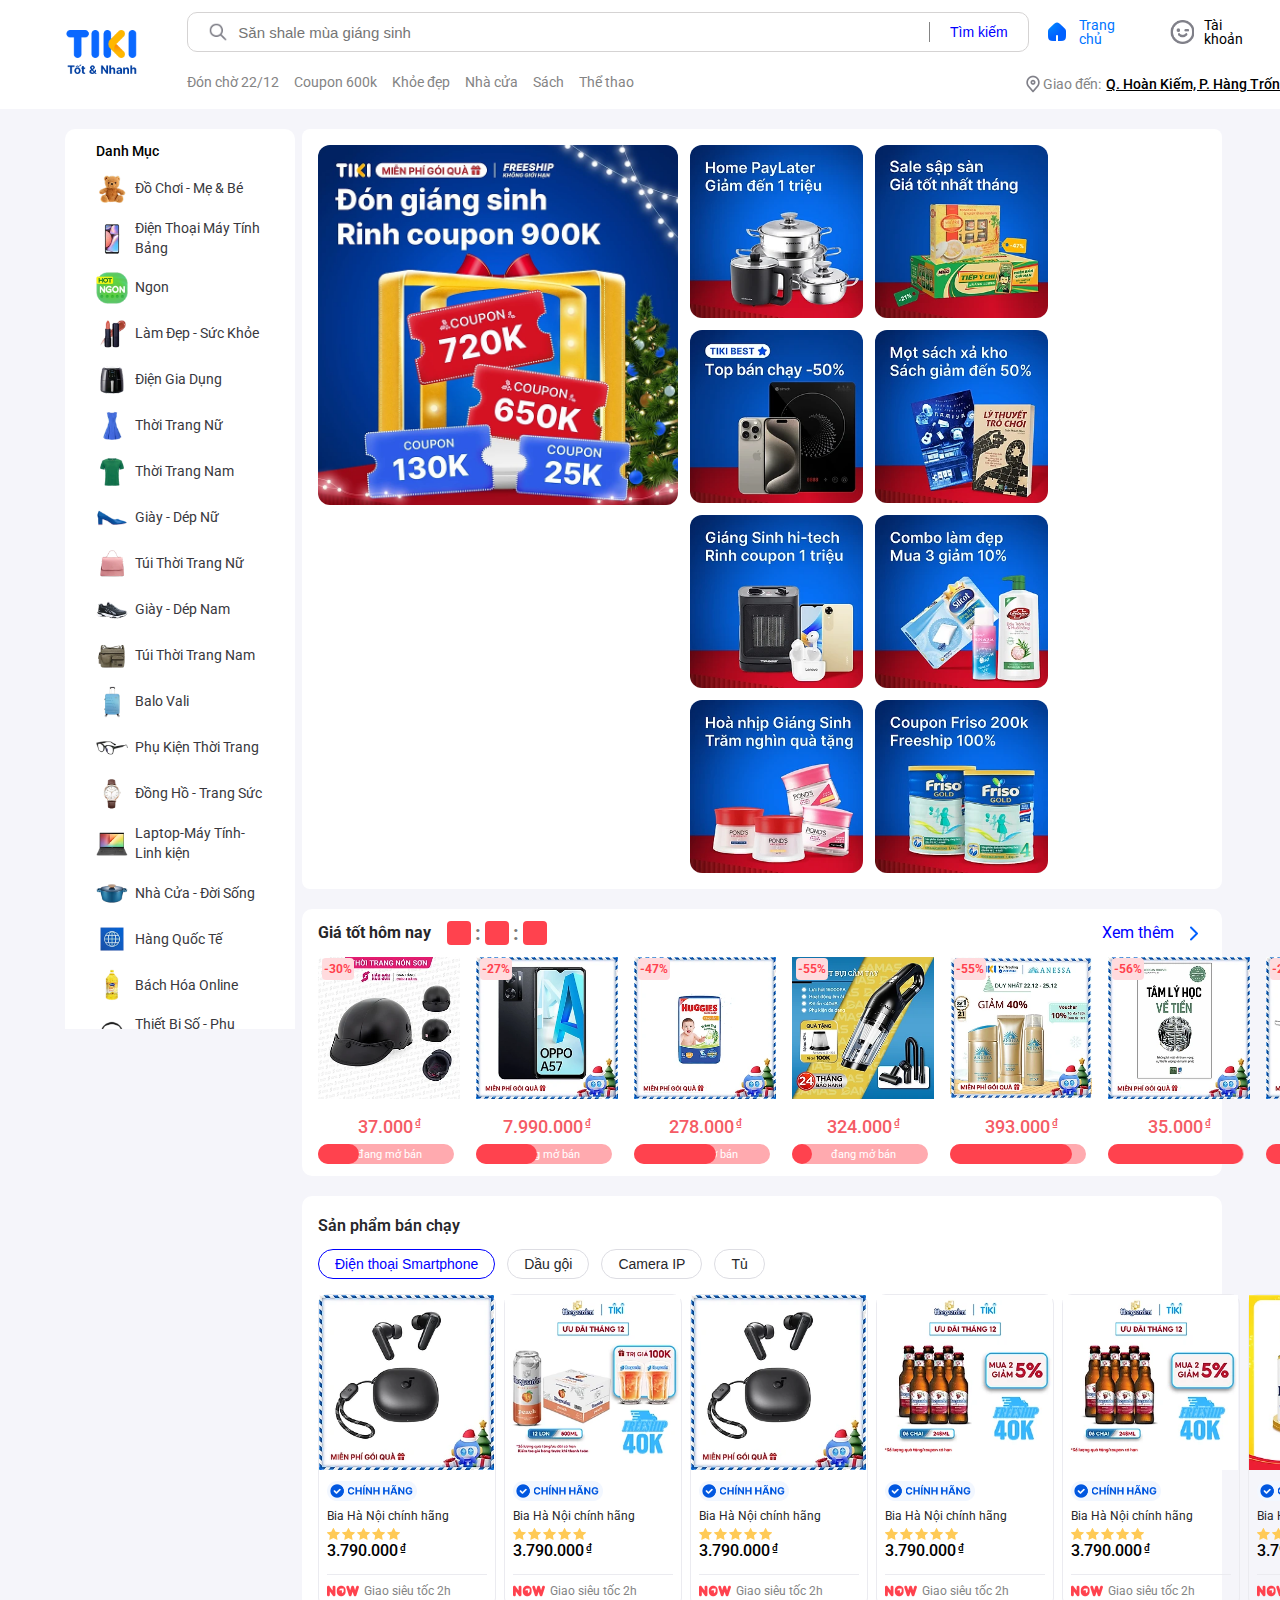
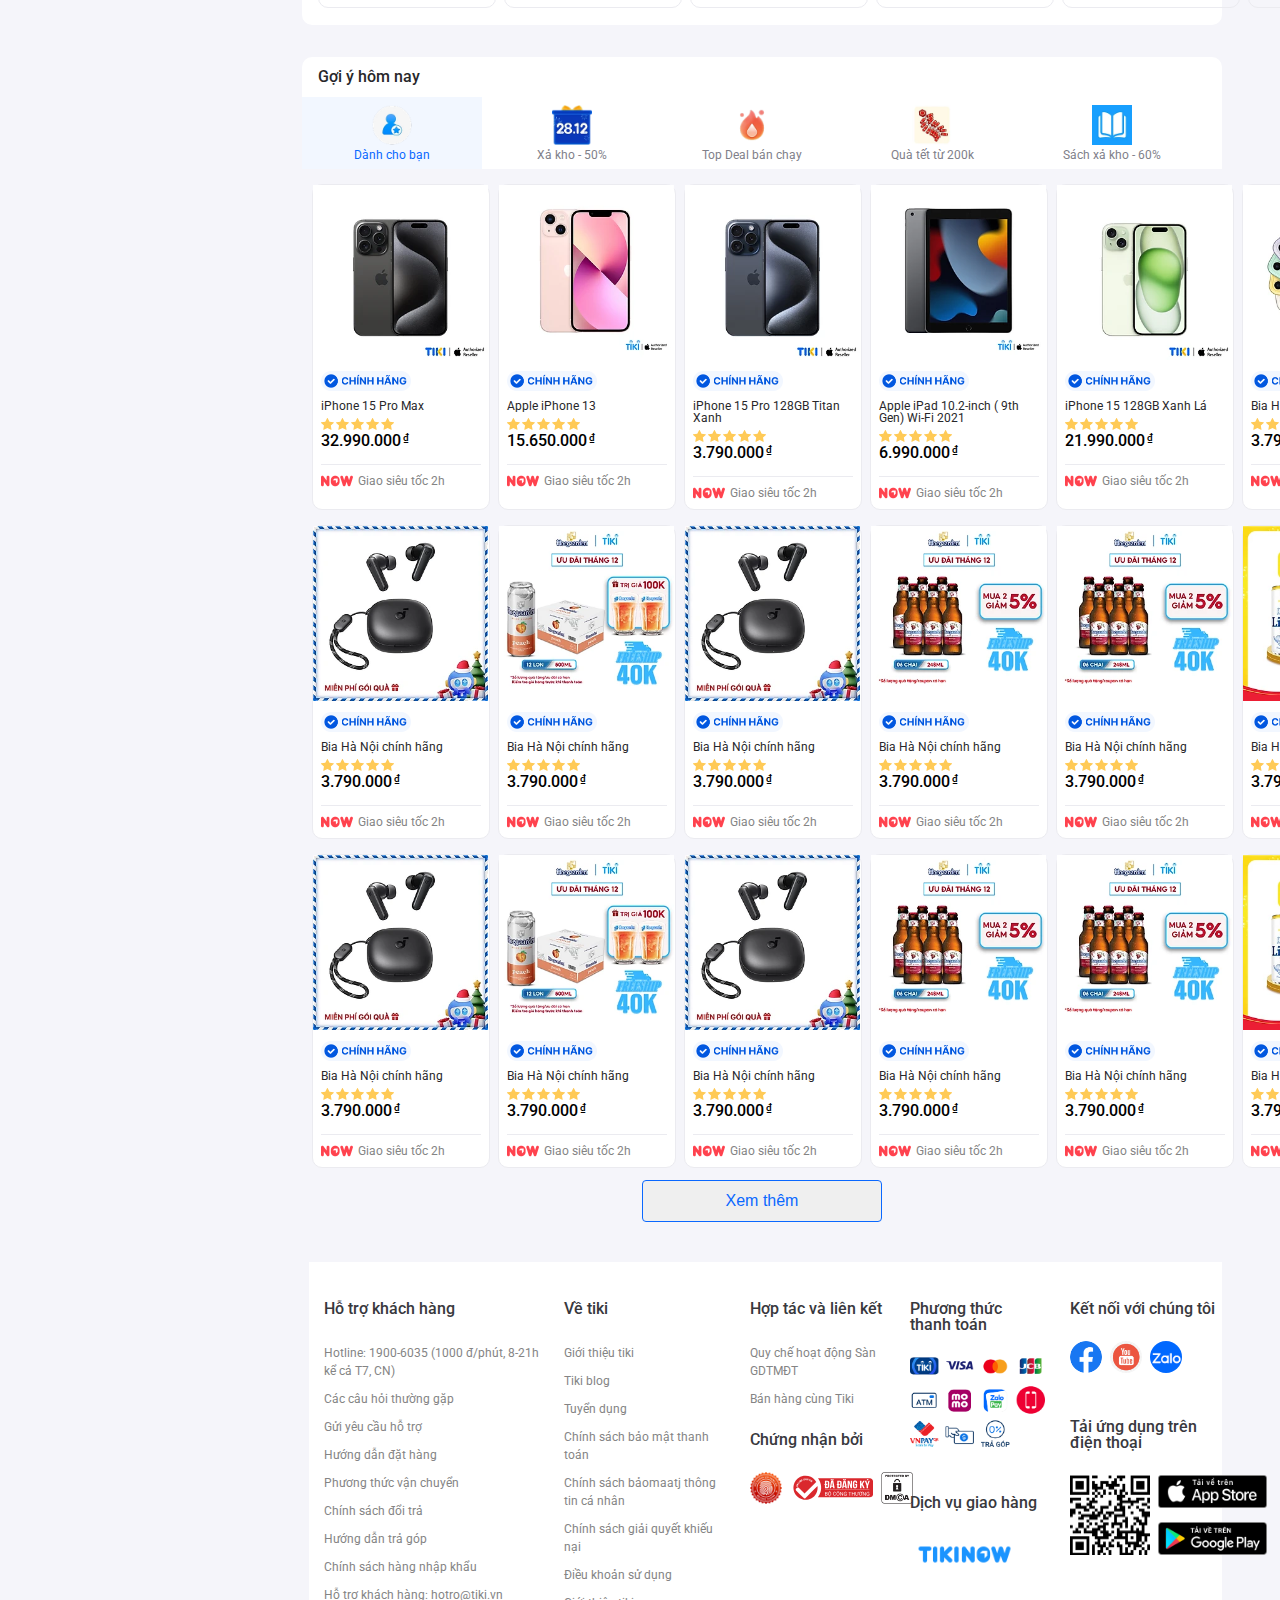
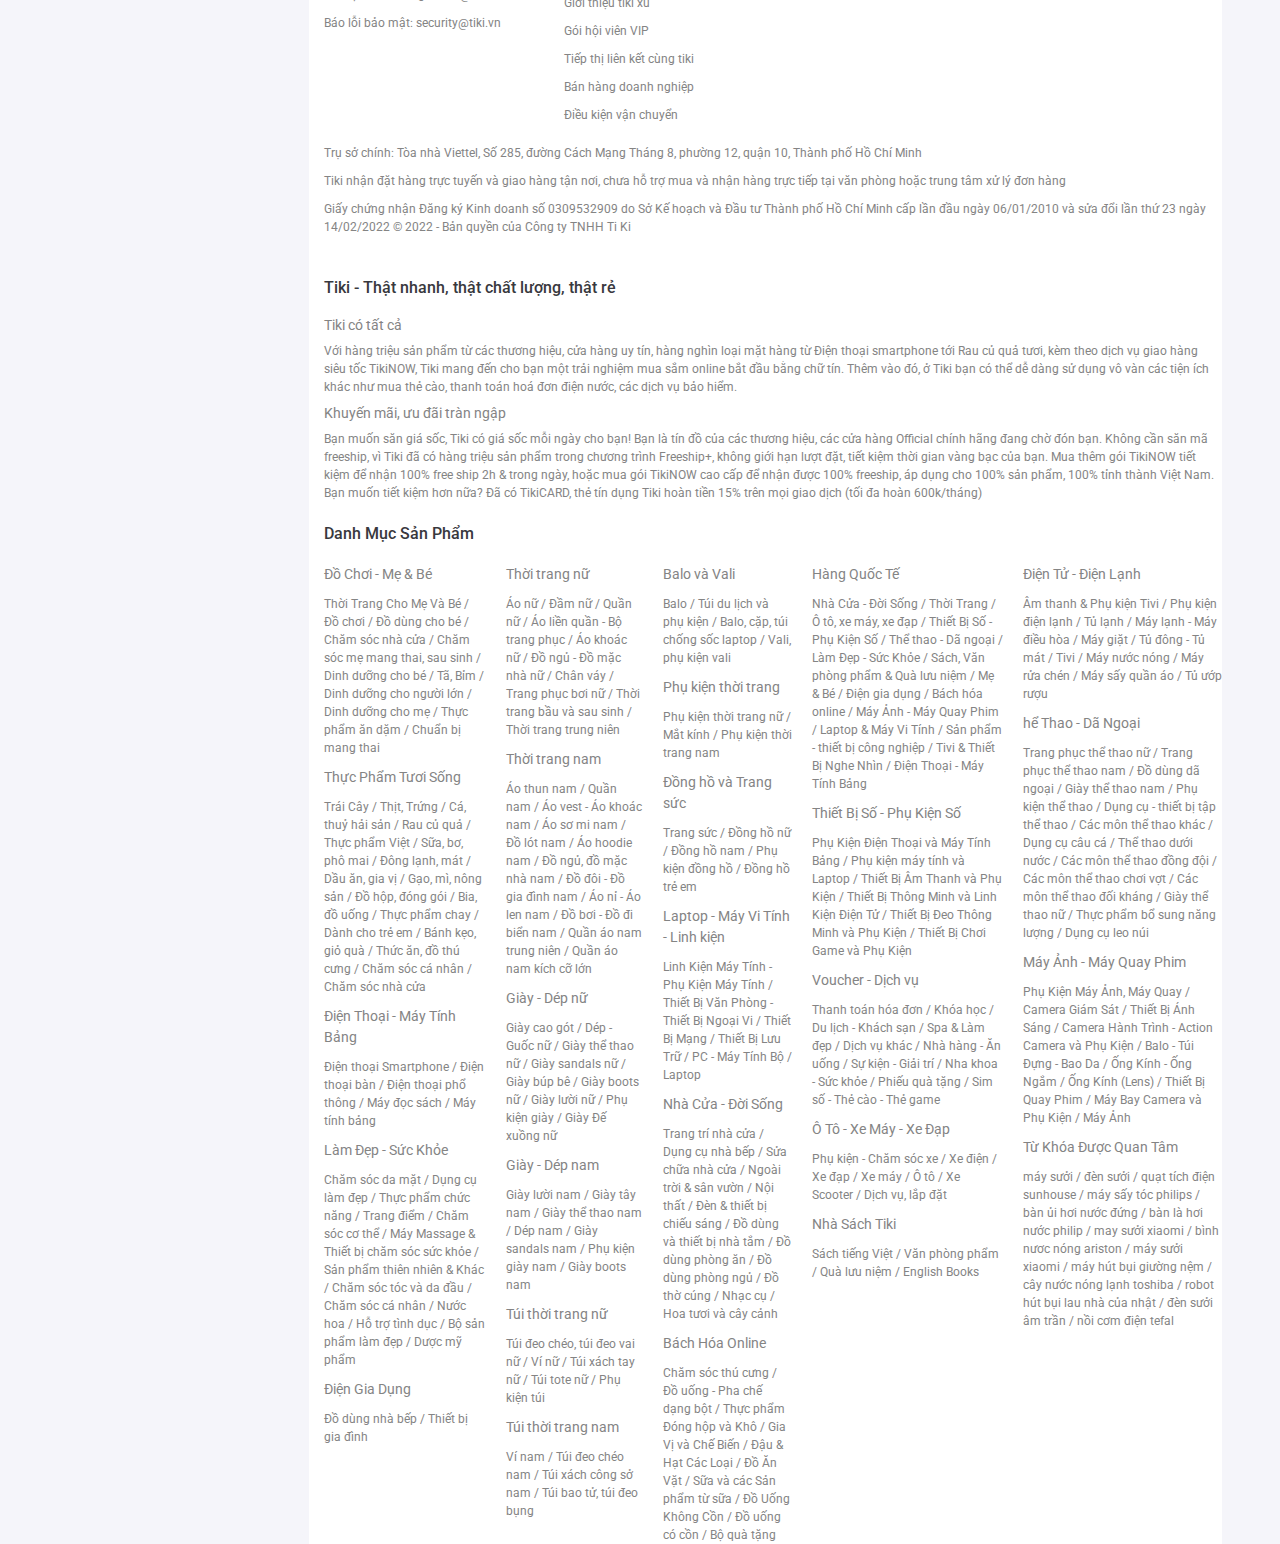
<file: index.html>
<!DOCTYPE html>
<html lang="en">

<head>
    <meta charset="UTF-8">
    <meta name="viewport" content="width=device-width, initial-scale=1.0">
    <title>Tiki - Mua hàng online giá tốt, hàng chuẩn, ship nhanh</title>

    <!-- reset css -->
    <link rel="stylesheet" href="./assets/css/reset.css">

    <!-- favicon -->
    <link rel="apple-touch-icon" sizes="57x57" href="./assets/favicon/apple-icon-57x57.png">
    <link rel="apple-touch-icon" sizes="60x60" href="./assets/favicon/apple-icon-60x60.png">
    <link rel="apple-touch-icon" sizes="72x72" href="./assets/favicon/apple-icon-72x72.png">
    <link rel="apple-touch-icon" sizes="76x76" href="./assets/favicon/apple-icon-76x76.png">
    <link rel="apple-touch-icon" sizes="114x114" href="./assets/favicon/apple-icon-114x114.png">
    <link rel="apple-touch-icon" sizes="120x120" href="./assets/favicon/apple-icon-120x120.png">
    <link rel="apple-touch-icon" sizes="144x144" href="./assets/favicon/apple-icon-144x144.png">
    <link rel="apple-touch-icon" sizes="152x152" href="./assets/favicon/apple-icon-152x152.png">
    <link rel="apple-touch-icon" sizes="180x180" href="./assets/favicon/apple-icon-180x180.png">
    <link rel="icon" type="image/png" sizes="192x192"  href="./assets/favicon/android-icon-192x192.png">
    <link rel="icon" type="image/png" sizes="32x32" href="./assets/favicon/favicon-32x32.png">
    <link rel="icon" type="image/png" sizes="96x96" href="./assets/favicon/favicon-96x96.png">
    <link rel="icon" type="image/png" sizes="16x16" href="./assets/favicon/favicon-16x16.png">
    <link rel="manifest" href="./assets/favicon/manifest.json">
    <meta name="msapplication-TileColor" content="#ffffff">
    <meta name="msapplication-TileImage" content="./assets/favicon/ms-icon-144x144.png">
    <meta name="theme-color" content="#ffffff">

    <!-- font -->
    <link rel="preconnect" href="https://fonts.googleapis.com">
    <link rel="preconnect" href="https://fonts.gstatic.com" crossorigin>
    <link href="https://fonts.googleapis.com/css2?family=Roboto:wght@400;500;700&display=swap" rel="stylesheet">
    <link rel="stylesheet" href="https://cdnjs.cloudflare.com/ajax/libs/font-awesome/6.0.0/css/all.min.css">


    <!-- style.css -->
    <link rel="stylesheet" href="./assets/css/style.css">

</head>

<body>
    <!-- header -->
    <header class="header">
        <div class="content header-content">
            <img src="./img/main-logo.png" alt="" class="main-logo">
            <nav class="navbar">
                <div class="header-hang1">
                    <div class="seach">
                        <img src="./img/header-seach.png" alt="" class="header-seach">
                        <input type="text" placeholder="Săn shale mùa giáng sinh" class="header-text">
                        <button class="header-button">Tìm kiếm </button>
                    </div>
                    <div class="header-right">
                        <div class="home">
                            <img src="./img/header-home.png" alt="" class="header-home">
                            <span>Trang chủ</span>
                        </div>
                        <div class="face">
                            <img src="./img/header-face.png" alt="" class="header-face">
                            <span>Tài khoản</span>
                        </div>
                        <a href="https://tiki.vn" target="_blank" class="cart">
                            <img src="./img/header-shopping.png" alt="" class="shopping">
                            <span class="shopping__span">0</span>
                        </a>
                    </div>

                </div>
                <div class="header__hang2">
                    <ul class="header__hang2--left">
                        <li><a href="https://tiki.vn/khuyen-mai/2812-xa-kho-cuoi-nam?from=header_keyword" target="_blank" class="header__hang2--a">Đón chờ 22/12</a></li>
                        <li><a href="https://tiki.vn/khuyen-mai/2812-xa-kho-cuoi-nam?waypoint_id=coupon&from=header_keyword" target="_blank" class="header__hang2--a">Coupon 600k</a></li>
                        <li><a href="https://tiki.vn/lam-dep-suc-khoe/c1520?from=header_keyword" target="_blank" class="header__hang2--a">Khỏe đẹp</a></li>
                        <li><a href="https://tiki.vn/nha-cua-doi-song/c1883?from=header_keyword" target="_blank" class="header__hang2--a">Nhà cửa</a></li>
                        <li><a href="https://tiki.vn/nha-sach-tiki/c8322?from=header_keyword" target="_blank" class="header__hang2--a">Sách</a></li>
                        <li><a href="https://tiki.vn/the-thao-da-ngoai/c1975?from=header_keyword" target="_blank" class="header__hang2--a">Thể thao</a></li>
                    </ul>
                    
                    <div class="header__hang2--right">
                        <img src="./img/header-dot.png" alt="" class="header__dot">
                        <a href="https://tiki.vn" target="_blank" class="header__desc">Giao đến: <a href="https://tiki.vn" target="_blank" class="header__desc-2">Q. Hoàn Kiếm, P. Hàng Trống, Hà Nội</a></a>
                    </div>
                </div>
            </nav>
        </div>
    </header>

    <!-- body -->
    <main class="body">
        <div class="content content__body">

            <!-- side-bar(phần thanh danh mục) -->
            <aside class="side-bar">
                <div class="side-bar-danhmuc">
                        <p class="danhmuc-noibat-banhang">Danh Mục</p>
                        <ul>
                                <li class="side-bar-list"><img src="./img/side-bargau.png" alt=""
                                                class="side-bar-img"><a href="#!"
                                                class="side-bar-font">Đồ Chơi - Mẹ & Bé</a></li>
                                <li class="side-bar-list"><img src="./img/side-bardienthoai.png" alt=""
                                                class="side-bar-img"><a href="#!"
                                                class="side-bar-font">Điện Thoại Máy Tính Bảng</a></li>
                                <li class="side-bar-list"><img src="./img/side-barngon.png" alt=""
                                                class="side-bar-img"><a href="#!"
                                                class="side-bar-font">Ngon</a></li>
                                <li class="side-bar-list"><img src="./img/side-barson.png" alt=""
                                                class="side-bar-img"><a href="#!"
                                                class="side-bar-font">Làm Đẹp - Sức Khỏe</a></li>
                                <li class="side-bar-list"><img src="./img/side-pngdien.png" alt=""
                                                class="side-bar-img"><a href="#!"
                                                class="side-bar-font">Điện Gia Dụng</a></li>
                                <li class="side-bar-list"><img src="./img/side-barvaynu.png" alt=""
                                                class="side-bar-img"><a href="#!"
                                                class="side-bar-font">Thời Trang Nữ</a></li>
                                <li class="side-bar-list"><img src="./img/side-baraonam.png" alt=""
                                                class="side-bar-img"><a href="#!"
                                                class="side-bar-font">Thời Trang Nam</a></li>
                                <li class="side-bar-list"><img src="./img/side-barguocnu.png" alt=""
                                                class="side-bar-img"><a href="#!"
                                                class="side-bar-font">Giày - Dép Nữ</a></li>
                                <li class="side-bar-list"><img src="./img/side-bartuinu.png" alt=""
                                                class="side-bar-img"><a href="#!"
                                                class="side-bar-font">Túi Thời Trang Nữ</a></li>
                                <li class="side-bar-list"><img src="./img/side-bargiaynam.png" alt=""
                                                class="side-bar-img"><a href="#!"
                                                class="side-bar-font">Giày - Dép Nam</a></li>
                                <li class="side-bar-list"><img src="./img/side-bar-tuinam.png" alt=""
                                                class="side-bar-img"><a href="#!"
                                                class="side-bar-font">Túi Thời Trang Nam</a></li>
                                <li class="side-bar-list"><img src="./img/side-bar-vali.png" alt=""
                                                class="side-bar-img"><a href="#!"
                                                class="side-bar-font">Balo Vali</a></li>
                                <li class="side-bar-list"><img src="./img/side-bar-kinh.png" alt=""
                                                class="side-bar-img"><a href="#!"
                                                class="side-bar-font">Phụ Kiện Thời Trang</a></li>
                                <li class="side-bar-list"><img src="./img/side-bar-dongho.png" alt=""
                                                class="side-bar-img"><a href="#!"
                                                class="side-bar-font">Đồng Hồ - Trang Sức</a></li>
                                <li class="side-bar-list"><img src="./img/side-bar-laptop.png" alt=""
                                                class="side-bar-img"><a href="#!"
                                                class="side-bar-font">Laptop-Máy Tính-Linh kiện</a></li>
                                <li class="side-bar-list"><img src="./img/side-bar-noi.png" alt=""
                                                class="side-bar-img"><a href="#!"
                                                class="side-bar-font">Nhà Cửa - Đời Sống</a></li>
                                <li class="side-bar-list"><img src="./img/side-bar-hangqt.png" alt=""
                                                class="side-bar-img"><a href="#!"
                                                class="side-bar-font">Hàng Quốc Tế</a></li>
                                <li class="side-bar-list"><img src="./img/side-bar-dauan.png" alt=""
                                                class="side-bar-img"><a href="#!"
                                                class="side-bar-font">Bách Hóa Online</a></li>
                                <li class="side-bar-list"><img src="./img/side-bar-tainghe.png" alt=""
                                                class="side-bar-img"><a href="#!"
                                                class="side-bar-font">Thiết Bị Số - Phụ Kiện Số </a>
                                </li>
                                <li class="side-bar-list"><img src="./img/side-bar-voucher.png" alt=""
                                                class="side-bar-img"><a href="#!"
                                                class="side-bar-font">Voucher-Dịch Vụ</a></li>
                                <li class="side-bar-list"><img src="./img/side-bar-xemay.png" alt=""
                                                class="side-bar-img"><a href="#!"
                                                class="side-bar-font">Ô tô - Xe Máy - Xe Đạp</a></li>
                                <li class="side-bar-list"><img src="./img/side-bar-sach.png" alt=""
                                                class="side-bar-img"><a href="#!"
                                                class="side-bar-font">Nhà Sách Tiki</a></li>
                                <li class="side-bar-list"><img src="./img/side-bar-maygiat.png" alt=""
                                                class="side-bar-img"><a href="#!"
                                                class="side-bar-font">Điện Tử - Điện Lạnh</a></li>
                                <li class="side-bar-list"><img src="./img/side-bar-bong.png" alt=""
                                                class="side-bar-img"><a href="#!"
                                                class="side-bar-font">Thể Thao - Dã Ngoại</a></li>
                                <li class="side-bar-list"><img src="./img/side-bar-mayquayphim.png"
                                                alt="" class="side-bar-img"><a href="#!"
                                                class="side-bar-font">Máy Ảnh - Máy Quay Phim</a></li>
                                <li class="side-bar-list"><img src="./img/side-bar-tiki.png" alt=""
                                                class="side-bar-img"><a href="#!"
                                                class="side-bar-font">Sản Phẩm Tài Chính - Bảo Hiểm</a>
                                </li>
                        </ul>
                </div>
                <div class="side-bar-noibat">
                        <p class="danhmuc-noibat-banhang">Nổi Bật</p>
                        <ul>
                                <li class="side-bar-list"><img src="./img/side-bar-ba.ing.webp" alt=""
                                                class="side-bar-img"><a href="#!"
                                                class="side-bar-font">Tiki Exchange</a></li>
                                <li class="side-bar-list"><img src="./img/side-bar-now.webp" alt=""
                                                class="side-bar-img"><a href="#!"
                                                class="side-bar-font">Tốt & Nhanh</a></li>
                                <li class="side-bar-list"><img src="./img/side-bar-re.webp" alt=""
                                                class="side-bar-img"><a href="#!"
                                                class="side-bar-font">Giá Rẻ Mỗi Ngày</a></li>
                                <li class="side-bar-list"><img src="./img/side-bar-tien.webp" alt=""
                                                class="side-bar-img"><a href="#!"
                                                class="side-bar-font">Xả Kho</a></li>
                                <li class="side-bar-list"><img src="./img/side-bar-giare.webp" alt=""
                                                class="side-bar-img"><a href="#!"
                                                class="side-bar-font">Mã Giảm Giá</a></li>
                                <li class="side-bar-list"><img src="./img/side-bar-123.webp" alt=""
                                                class="side-bar-img"><a href="#!"
                                                class="side-bar-font">Ưu Đãi Thẻ - Ví</a></li>
                                <li class="side-bar-list"><img src="./img/side-bar-dongtien.webp" alt=""
                                                class="side-bar-img"><a href="#!"
                                                class="side-bar-font">Đóng Tiền - Nạp Thẻ</a></li>
                                <li class="side-bar-list"><img src="./img/side-bar-pay.webp" alt=""
                                                class="side-bar-img"><a href="#!"
                                                class="side-bar-font">Mua Trước Trả Sau</a></li>
                                <li class="side-bar-list"><img src="./img/side-bar-360.webp" alt=""
                                                class="side-bar-img"><a href="#!"
                                                class="side-bar-font">Bảo Hiểm Tiki360</a></li>
                        </ul>
                </div>
                <div class="side-bar-banhang">
                        <img src="./img/side-barbanhangcungtiki.png" alt="" class="side-bar-img">
                        <a class="danhmuc-noibat-banhang1">Bán Hàng Cùng Tiki</a>
                </div>
        </aside>

            <!-- main-body(phần nội dung trung tâm trang) -->
            <div class="container">
                <!-- product -->
                <div class="product">
                    <!-- phần ảnh giới thiệu sản phẩm -->
                    <div class="main__intro">
                        <img src="./img/main__intro--img-1.webp" alt="" class="main__intro--img-1">
                        <div class="main__intro--list">
                            <img src="./img/main__intro--img-9.webp" alt="" class="main__into--img">
                            <img src="./img/main__intro--img-2.webp" alt="" class="main__into--img">
                            <img src="./img/main__intro--img-3.webp" alt="" class="main__into--img">
                            <img src="./img/main__intro--img-4.webp" alt="" class="main__into--img">
                            <img src="./img/main__intro--img-5.webp" alt="" class="main__into--img">
                            <img src="./img/main__intro--img-6.webp" alt="" class="main__into--img">
                            <img src="./img/main__intro--img-7.webp" alt="" class="main__into--img">
                            <img src="./img/main__intro--img-8.webp" alt="" class="main__into--img">
                        </div>
                    </div>

                    <!-- phần giá tốt hôm nay -->
                    <section class="giatothomnay">
                        <div class="giatothomnay__row-1">
                            <h2 class="giatothomnay__row-1--title">Giá tốt hôm nay</h2>
                            <div class="time">
                                <div id="wrapper">
                                    <div class="block" id="hours"></div>
                                    <div style="font-size: 2rem; font-weight: 700; color: #787878;">:</div>
                                    <div class="block" id="minutes"></div>
                                    <div style="font-size: 2rem; font-weight: 700; color: #787878;">:</div>
                                    <div class="block" id="seconds"></div>
                                  </div>
                                  
                                  <script>
                                    let endDate = new Date('23:59:59').getTime();/*khai báo biến, tạo time first*/
                                    const countdownInterval = setInterval(updateCountdown, 1000);/*đặt hamf ghi đè*/
                                  
                                    function updateCountdown() {
                                      const now = new Date().getTime();/*tính lại thời điểm hiện tại*/
                                      const distance = endDate - now;/*khoảng cách*/
                                  
                                      if (distance > 0) {
                                        const hours = Math.floor((distance % (1000 * 60 * 60 * 24)) / (1000 * 60 * 60));/* đặt giờ phút giây*/
                                        const minutes = Math.floor((distance % (1000 * 60 * 60)) / (1000 * 60));
                                        const seconds = Math.floor((distance % (1000 * 60)) / 1000);
                                  
                                        document.getElementById('hours').innerHTML = padZero(hours);/* gọi phần tử cập nhật*/
                                        document.getElementById('minutes').innerHTML = padZero(minutes);
                                        document.getElementById('seconds').innerHTML = padZero(seconds);
                                      } else {
                                        //reset
                                        endDate = new Date(now + 24 * 60 * 60 * 1000).getTime();
                                      }
                                    }
                                  
                                    function padZero(number) {
                                      return (number < 10 ? '0' : '') + number;
                                    }
                                  </script>
                                  
                            </div>
                            <div class="xemthem">
                                <a href="https://tiki.vn/deal-hot?tab=now" class="xemthem--desc">Xem thêm</a>
                                <img src="./img/xemthem--icon.png" alt="" class="xemthem--icon">
                            </div>
                        </div>

                        <div class="giatothomnay__row-2">
                            <ul class="giatothomnay__list">
                                <!-- 1 -->
                                <a href="https://tiki.vn/deal-hot?tab=now&from_item=273309460"><li class="giatothomnay__item">
                                    <img src="./img/main__giatothomnay-1.webp" alt="" class="giatothomnay__image">
                                    <span class="giatothomnay__sale">-30%</span>
                                    <div class="giatothomnay__monney">
                                        <p class="giatothomnay__desc">37.000</p>
                                        <sup>₫</sup>
                                    </div>
                                    <div class="crossbar">
                                        <div class="crossbar__percenter" style="width: 30%;"></div>
                                        <span class="crossbar__desc">đang mở bán</span>
                                    </div>
                                </li>
                                </a>
                                <!-- 2 -->
                                <a href="https://tiki.vn/deal-hot?tab=now&from_item=273309460"><li class="giatothomnay__item">
                                    <img src="./img/main__giatothomnay-2.webp" alt="" class="giatothomnay__image">
                                    <span class="giatothomnay__sale">-27%</span>
                                    <div class="giatothomnay__monney">
                                        <p class="giatothomnay__desc">7.990.000</p>
                                        <sup>₫</sup>
                                    </div>
                                    <div class="crossbar">
                                        <div class="crossbar__percenter" style="width: 45%;"></div>
                                        <span class="crossbar__desc">đang mở bán</span>
                                    </div>
                                </li>
                                </a>
                                <!-- 3 -->
                                <a href="https://tiki.vn/deal-hot?tab=now&from_item=273309460"><li class="giatothomnay__item">
                                    <img src="./img/main__giatothomnay-3.webp" alt="" class="giatothomnay__image">
                                    <span class="giatothomnay__sale">-47%</span>
                                    <div class="giatothomnay__monney">
                                        <p class="giatothomnay__desc">278.000</p>
                                        <sup>₫</sup>
                                    </div>
                                    <div class="crossbar">
                                        <div class="crossbar__percenter" style="width: 60%;"></div>
                                        <span class="crossbar__desc">đang mở bán</span>
                                    </div>
                                </li>
                                </a>
                                <!-- 4 -->
                                <a href="https://tiki.vn/deal-hot?tab=now&from_item=273309460"><li class="giatothomnay__item">
                                    <img src="./img/main__giatothomnay-4.webp" alt="" class="giatothomnay__image">
                                    <span class="giatothomnay__sale">-55%</span>
                                    <div class="giatothomnay__monney">
                                        <p class="giatothomnay__desc">324.000</p>
                                        <sup>₫</sup>
                                    </div>
                                    <div class="crossbar">
                                        <div class="crossbar__percenter" style="width: 0%;"></div>
                                        <span class="crossbar__desc">đang mở bán</span>
                                    </div>
                                </li>
                                </a>
                                <!-- 5 -->
                                <a href="https://tiki.vn/deal-hot?tab=now&from_item=273309460"><li class="giatothomnay__item">
                                    <img src="./img/main__giatothomnay-5.webp" alt="" class="giatothomnay__image">
                                    <span class="giatothomnay__sale">-55%</span>
                                    <div class="giatothomnay__monney">
                                        <p class="giatothomnay__desc">393.000</p>
                                        <sup>₫</sup>
                                    </div>
                                    <div class="crossbar">
                                        <div class="crossbar__percenter" style="width: 90%;"></div>
                                        <span class="crossbar__desc">đang mở bán</span>
                                    </div>
                                </li>
                                </a>
                                <!-- 6 -->
                                <a href="https://tiki.vn/deal-hot?tab=now&from_item=273309460"><li class="giatothomnay__item">
                                    <img src="./img/main__giatothomnay-6.webp" alt="" class="giatothomnay__image">
                                    <span class="giatothomnay__sale">-56%</span>
                                    <div class="giatothomnay__monney">
                                        <p class="giatothomnay__desc">35.000</p>
                                        <sup>₫</sup>
                                    </div>
                                    <div class="crossbar">
                                        <div class="crossbar__percenter" style="width: 99%;"></div>
                                        <span class="crossbar__desc">đang mở bán</span>
                                    </div>
                                </li>
                                </a>
                                <!-- 7 -->
                                <a href="https://tiki.vn/deal-hot?tab=now&from_item=273309460"><li class="giatothomnay__item">
                                    <img src="./img/main__giatothomnay-7.webp" alt="" class="giatothomnay__image">
                                    <span class="giatothomnay__sale">-26%</span>
                                    <div class="giatothomnay__monney">
                                        <p class="giatothomnay__desc">137.000</p>
                                        <sup>₫</sup>
                                    </div>
                                    <div class="crossbar">
                                        <div class="crossbar__percenter" style="width: 48%;"></div>
                                        <span class="crossbar__desc">đang mở bán</span>
                                    </div>
                                </li>
                                </a>
                            </ul>
                        </div>
                    </section>

                    <!-- phần sản phẩm bán chạy -->
                    <section class="sanphambanchay">
                        <h2 class="sanphambanchay__title">Sản phẩm bán chạy</h2>
                        <div class="spbc__btn">
                            <button class="sanphambanchay__btn sanphambanchay__btn-1">Điện thoại Smartphone</button>
                            <button class="sanphambanchay__btn">Dầu gội</button>
                            <button class="sanphambanchay__btn">Camera IP</button>
                            <button class="sanphambanchay__btn">Tủ</button>
                        </div>
                        <ul class="sanphambanchay__list">
                            <!-- 1 -->
                            <li class="sanphambanchay__item">
                                <img src="./img/main__sanphambanchay-1.webp" alt="" class="sanphambanchay-1">
                                <div class="info">
                                    <img src="./img/main__chinhhang.png" alt="chinhhang" class="chinhhang">
                                    <p class="sanphambanchay__desc">Bia Hà Nội chính hãng</p>
                                    <img src="./img/main__star.svg" alt="" class="star">
                                    <div class="giatothomnay__monney sanphambanchay__monney" style="color: black; display: flex; justify-content: left;">
                                        <p class="giatothomnay__desc">3.790.000</p>
                                        <sup>₫</sup>
                                    </div>
                                    <div class="sanphambanchay__footer--logo">
                                        <img src="./img/now.png" alt="" class="logo__now">
                                        <p class="sanphambanchay__footer--logo-desc">Giao siêu tốc 2h</p>
                                    </div>
                                </div>
                            </li>
                            
                            <!-- 2 -->
                            <li class="sanphambanchay__item">
                                <img src="./img/main__sanphambanchay-3.webp" alt="" class="sanphambanchay-1">
                                <div class="info">
                                    <img src="./img/main__chinhhang.png" alt="chinhhang" class="chinhhang">
                                    <p class="sanphambanchay__desc">Bia Hà Nội chính hãng</p>
                                    <img src="./img/main__star.svg" alt="" class="star">
                                    <div class="giatothomnay__monney sanphambanchay__monney" style="color: black; display: flex; justify-content: left;">
                                        <p class="giatothomnay__desc">3.790.000</p>
                                        <sup>₫</sup>
                                    </div>
                                    <div class="sanphambanchay__footer--logo">
                                        <img src="./img/now.png" alt="" class="logo__now">
                                        <p class="sanphambanchay__footer--logo-desc">Giao siêu tốc 2h</p>
                                    </div>
                                </div>
                            </li>

                            <!-- 3 -->
                            <li class="sanphambanchay__item">
                                <img src="./img/main__sanphambanchay-1.webp" alt="" class="sanphambanchay-1">
                                <div class="info">
                                    <img src="./img/main__chinhhang.png" alt="chinhhang" class="chinhhang">
                                    <p class="sanphambanchay__desc">Bia Hà Nội chính hãng</p>
                                    <img src="./img/main__star.svg" alt="" class="star">
                                    <div class="giatothomnay__monney sanphambanchay__monney" style="color: black; display: flex; justify-content: left;">
                                        <p class="giatothomnay__desc">3.790.000</p>
                                        <sup>₫</sup>
                                    </div>
                                    <div class="sanphambanchay__footer--logo">
                                        <img src="./img/now.png" alt="" class="logo__now">
                                        <p class="sanphambanchay__footer--logo-desc">Giao siêu tốc 2h</p>
                                    </div>
                                </div>
                            </li>

                            <!-- 4 -->
                            <li class="sanphambanchay__item">
                                <img src="./img/main__sanphambanchay-4.webp" alt="" class="sanphambanchay-1">
                                <div class="info">
                                    <img src="./img/main__chinhhang.png" alt="chinhhang" class="chinhhang">
                                    <p class="sanphambanchay__desc">Bia Hà Nội chính hãng</p>
                                    <img src="./img/main__star.svg" alt="" class="star">
                                    <div class="giatothomnay__monney sanphambanchay__monney" style="color: black; display: flex; justify-content: left;">
                                        <p class="giatothomnay__desc">3.790.000</p>
                                        <sup>₫</sup>
                                    </div>
                                    <div class="sanphambanchay__footer--logo">
                                        <img src="./img/now.png" alt="" class="logo__now">
                                        <p class="sanphambanchay__footer--logo-desc">Giao siêu tốc 2h</p>
                                    </div>
                                </div>
                            </li>

                            <!-- 5 -->
                            <li class="sanphambanchay__item">
                                <img src="./img/main__sanphambanchay-5.webp" alt="" class="sanphambanchay-1">
                                <div class="info">
                                    <img src="./img/main__chinhhang.png" alt="chinhhang" class="chinhhang">
                                    <p class="sanphambanchay__desc">Bia Hà Nội chính hãng</p>
                                    <img src="./img/main__star.svg" alt="" class="star">
                                    <div class="giatothomnay__monney sanphambanchay__monney" style="color: black; display: flex; justify-content: left;">
                                        <p class="giatothomnay__desc">3.790.000</p>
                                        <sup>₫</sup>
                                    </div>
                                    <div class="sanphambanchay__footer--logo">
                                        <img src="./img/now.png" alt="" class="logo__now">
                                        <p class="sanphambanchay__footer--logo-desc">Giao siêu tốc 2h</p>
                                    </div>
                                </div>
                            </li>

                            <!-- 6 -->
                            <li class="sanphambanchay__item">
                                <img src="./img/main__sanphambanchay-6.webp" alt="" class="sanphambanchay-1">
                                <div class="info">
                                    <img src="./img/main__chinhhang.png" alt="chinhhang" class="chinhhang">
                                    <p class="sanphambanchay__desc">Bia Hà Nội chính hãng</p>
                                    <img src="./img/main__star.svg" alt="" class="star">
                                    <div class="giatothomnay__monney sanphambanchay__monney" style="color: black; display: flex; justify-content: left;">
                                        <p class="giatothomnay__desc">3.790.000</p>
                                        <sup>₫</sup>
                                    </div>
                                    <div class="sanphambanchay__footer--logo">
                                        <img src="./img/now.png" alt="" class="logo__now">
                                        <p class="sanphambanchay__footer--logo-desc">Giao siêu tốc 2h</p>
                                    </div>
                                </div>
                            </li>

                        </ul>
                    </section>

                    <!-- gợi ý hôm nay -->
                    <div class="gyhn">  
                        <div class="gyhn__header" style="position: sticky; top: -2px; z-index: 997;">
                            <h2 class="gyhn__title">Gợi ý hôm nay</h2>
                            <div class="gyhn__header--2">
                                <figure class="gyhn__select gyhn__select--1">
                                    <img src="./img/gyhn__header__img1.webp" alt="" class="gyhn__header--image">
                                    <p class="gyhn__header--desc">Dành cho bạn</p>
                                </figure>

                                <figure class="gyhn__select">
                                    <img src="./img/gyhn__header__img2.webp" alt="" class="gyhn__header--image">
                                    <p class="gyhn__header--desc">Xả kho - 50%</p>
                                </figure>

                                <figure class="gyhn__select">
                                    <img src="./img/gyhn__header__img3.webp" alt="" class="gyhn__header--image">
                                    <p class="gyhn__header--desc">Top Deal bán chạy</p>
                                </figure>

                                <figure class="gyhn__select">
                                    <img src="./img/gyhn__header__img4.webp" alt="" class="gyhn__header--image">
                                    <p class="gyhn__header--desc">Quà tết từ 200k</p>
                                </figure>

                                <figure class="gyhn__select">
                                    <img src="./img/gyhn__header__img5.webp" alt="" class="gyhn__header--image">
                                    <p class="gyhn__header--desc">Sách xả kho - 60%</p>
                                </figure>
                            </div>
                        </div>

                        <div class="gyhn__hang-2">

                            <!-- gyhn-1 -->
                            <ul class="sanphambanchay__list" style="display: flex; justify-content: space-between; padding: 0 10px;">
                                <!-- 1 -->
                                <li class="sanphambanchay__item" style="background: white;">
                                    <img src="./img/iphone-1.webp" alt="" class="sanphambanchay-1">
                                    <div class="info">
                                        <img src="./img/main__chinhhang.png" alt="chinhhang" class="chinhhang">
                                        <p class="sanphambanchay__desc">iPhone 15 Pro Max</p>
                                        <img src="./img/main__star.svg" alt="" class="star">
                                        <div class="giatothomnay__monney sanphambanchay__monney" style="color: black; display: flex; justify-content: left;">
                                            <p class="giatothomnay__desc">32.990.000</p>
                                            <sup>₫</sup>
                                        </div>
                                        <div class="sanphambanchay__footer--logo">
                                            <img src="./img/now.png" alt="" class="logo__now">
                                            <p class="sanphambanchay__footer--logo-desc">Giao siêu tốc 2h</p>
                                        </div>
                                    </div>
                                </li>
                                
                                <!-- 2 -->
                                <li class="sanphambanchay__item" style="background: white;">
                                    <img src="./img/iphone-2.webp" alt="" class="sanphambanchay-1">
                                    <div class="info">
                                        <img src="./img/main__chinhhang.png" alt="chinhhang" class="chinhhang">
                                        <p class="sanphambanchay__desc">Apple iPhone 13</p>
                                        <img src="./img/main__star.svg" alt="" class="star">
                                        <div class="giatothomnay__monney sanphambanchay__monney" style="color: black; display: flex; justify-content: left;">
                                            <p class="giatothomnay__desc">15.650.000</p>
                                            <sup>₫</sup>
                                        </div>
                                        <div class="sanphambanchay__footer--logo">
                                            <img src="./img/now.png" alt="" class="logo__now">
                                            <p class="sanphambanchay__footer--logo-desc">Giao siêu tốc 2h</p>
                                        </div>
                                    </div>
                                </li>
    
                                <!-- 3 -->
                                <li class="sanphambanchay__item" style="background: white;">
                                    <img src="./img/iphone-3.webp" alt="" class="sanphambanchay-1">
                                    <div class="info">
                                        <img src="./img/main__chinhhang.png" alt="chinhhang" class="chinhhang">
                                        <p class="sanphambanchay__desc">iPhone 15 Pro 128GB Titan Xanh</p>
                                        <img src="./img/main__star.svg" alt="" class="star">
                                        <div class="giatothomnay__monney sanphambanchay__monney" style="color: black; display: flex; justify-content: left;">
                                            <p class="giatothomnay__desc">3.790.000</p>
                                            <sup>₫</sup>
                                        </div>
                                        <div class="sanphambanchay__footer--logo">
                                            <img src="./img/now.png" alt="" class="logo__now">
                                            <p class="sanphambanchay__footer--logo-desc">Giao siêu tốc 2h</p>
                                        </div>
                                    </div>
                                </li>
    
                                <!-- 4 -->
                                <li class="sanphambanchay__item" style="background: white;">
                                    <img src="./img/iphone-4.webp" alt="" class="sanphambanchay-1">
                                    <div class="info">
                                        <img src="./img/main__chinhhang.png" alt="chinhhang" class="chinhhang">
                                        <p class="sanphambanchay__desc">Apple iPad 10.2-inch ( 9th Gen) Wi-Fi 2021</p>
                                        <img src="./img/main__star.svg" alt="" class="star">
                                        <div class="giatothomnay__monney sanphambanchay__monney" style="color: black; display: flex; justify-content: left;">
                                            <p class="giatothomnay__desc">6.990.000</p>
                                            <sup>₫</sup>
                                        </div>
                                        <div class="sanphambanchay__footer--logo">
                                            <img src="./img/now.png" alt="" class="logo__now">
                                            <p class="sanphambanchay__footer--logo-desc">Giao siêu tốc 2h</p>
                                        </div>
                                    </div>
                                </li>
    
                                <!-- 5 -->
                                <li class="sanphambanchay__item" style="background: white;">
                                    <img src="./img/iphone-5.webp" alt="" class="sanphambanchay-1">
                                    <div class="info">
                                        <img src="./img/main__chinhhang.png" alt="chinhhang" class="chinhhang">
                                        <p class="sanphambanchay__desc">iPhone 15 128GB Xanh Lá</p>
                                        <img src="./img/main__star.svg" alt="" class="star">
                                        <div class="giatothomnay__monney sanphambanchay__monney" style="color: black; display: flex; justify-content: left;">
                                            <p class="giatothomnay__desc">21.990.000</p>
                                            <sup>₫</sup>
                                        </div>
                                        <div class="sanphambanchay__footer--logo">
                                            <img src="./img/now.png" alt="" class="logo__now">
                                            <p class="sanphambanchay__footer--logo-desc">Giao siêu tốc 2h</p>
                                        </div>
                                    </div>
                                </li>
    
                                <!-- 6 -->
                                <li class="sanphambanchay__item" style="background: white;">
                                    <img src="./img/iphone-6.webp" alt="" class="sanphambanchay-1">
                                    <div class="info">
                                        <img src="./img/main__chinhhang.png" alt="chinhhang" class="chinhhang">
                                        <p class="sanphambanchay__desc">Bia Hà Nội chính hãng</p>
                                        <img src="./img/main__star.svg" alt="" class="star">
                                        <div class="giatothomnay__monney sanphambanchay__monney" style="color: black; display: flex; justify-content: left;">
                                            <p class="giatothomnay__desc">3.790.000</p>
                                            <sup>₫</sup>
                                        </div>
                                        <div class="sanphambanchay__footer--logo">
                                            <img src="./img/now.png" alt="" class="logo__now">
                                            <p class="sanphambanchay__footer--logo-desc">Giao siêu tốc 2h</p>
                                        </div>
                                    </div>
                                </li>
    
                            </ul>

                            <!-- gyhn-2 -->
                            <ul class="sanphambanchay__list" style="display: flex; justify-content: space-between; padding: 0 10px;">
                                <!-- 1 -->
                                <li class="sanphambanchay__item" style="background: white;">
                                    <img src="./img/main__sanphambanchay-1.webp" alt="" class="sanphambanchay-1">
                                    <div class="info">
                                        <img src="./img/main__chinhhang.png" alt="chinhhang" class="chinhhang">
                                        <p class="sanphambanchay__desc">Bia Hà Nội chính hãng</p>
                                        <img src="./img/main__star.svg" alt="" class="star">
                                        <div class="giatothomnay__monney sanphambanchay__monney" style="color: black; display: flex; justify-content: left;">
                                            <p class="giatothomnay__desc">3.790.000</p>
                                            <sup>₫</sup>
                                        </div>
                                        <div class="sanphambanchay__footer--logo">
                                            <img src="./img/now.png" alt="" class="logo__now">
                                            <p class="sanphambanchay__footer--logo-desc">Giao siêu tốc 2h</p>
                                        </div>
                                    </div>
                                </li>
                                
                                <!-- 2 -->
                                <li class="sanphambanchay__item" style="background: white;">
                                    <img src="./img/main__sanphambanchay-3.webp" alt="" class="sanphambanchay-1">
                                    <div class="info">
                                        <img src="./img/main__chinhhang.png" alt="chinhhang" class="chinhhang">
                                        <p class="sanphambanchay__desc">Bia Hà Nội chính hãng</p>
                                        <img src="./img/main__star.svg" alt="" class="star">
                                        <div class="giatothomnay__monney sanphambanchay__monney" style="color: black; display: flex; justify-content: left;">
                                            <p class="giatothomnay__desc">3.790.000</p>
                                            <sup>₫</sup>
                                        </div>
                                        <div class="sanphambanchay__footer--logo">
                                            <img src="./img/now.png" alt="" class="logo__now">
                                            <p class="sanphambanchay__footer--logo-desc">Giao siêu tốc 2h</p>
                                        </div>
                                    </div>
                                </li>
    
                                <!-- 3 -->
                                <li class="sanphambanchay__item" style="background: white;">
                                    <img src="./img/main__sanphambanchay-1.webp" alt="" class="sanphambanchay-1">
                                    <div class="info">
                                        <img src="./img/main__chinhhang.png" alt="chinhhang" class="chinhhang">
                                        <p class="sanphambanchay__desc">Bia Hà Nội chính hãng</p>
                                        <img src="./img/main__star.svg" alt="" class="star">
                                        <div class="giatothomnay__monney sanphambanchay__monney" style="color: black; display: flex; justify-content: left;">
                                            <p class="giatothomnay__desc">3.790.000</p>
                                            <sup>₫</sup>
                                        </div>
                                        <div class="sanphambanchay__footer--logo">
                                            <img src="./img/now.png" alt="" class="logo__now">
                                            <p class="sanphambanchay__footer--logo-desc">Giao siêu tốc 2h</p>
                                        </div>
                                    </div>
                                </li>
    
                                <!-- 4 -->
                                <li class="sanphambanchay__item" style="background: white;">
                                    <img src="./img/main__sanphambanchay-4.webp" alt="" class="sanphambanchay-1">
                                    <div class="info">
                                        <img src="./img/main__chinhhang.png" alt="chinhhang" class="chinhhang">
                                        <p class="sanphambanchay__desc">Bia Hà Nội chính hãng</p>
                                        <img src="./img/main__star.svg" alt="" class="star">
                                        <div class="giatothomnay__monney sanphambanchay__monney" style="color: black; display: flex; justify-content: left;">
                                            <p class="giatothomnay__desc">3.790.000</p>
                                            <sup>₫</sup>
                                        </div>
                                        <div class="sanphambanchay__footer--logo">
                                            <img src="./img/now.png" alt="" class="logo__now">
                                            <p class="sanphambanchay__footer--logo-desc">Giao siêu tốc 2h</p>
                                        </div>
                                    </div>
                                </li>
    
                                <!-- 5 -->
                                <li class="sanphambanchay__item" style="background: white;">
                                    <img src="./img/main__sanphambanchay-5.webp" alt="" class="sanphambanchay-1">
                                    <div class="info">
                                        <img src="./img/main__chinhhang.png" alt="chinhhang" class="chinhhang">
                                        <p class="sanphambanchay__desc">Bia Hà Nội chính hãng</p>
                                        <img src="./img/main__star.svg" alt="" class="star">
                                        <div class="giatothomnay__monney sanphambanchay__monney" style="color: black; display: flex; justify-content: left;">
                                            <p class="giatothomnay__desc">3.790.000</p>
                                            <sup>₫</sup>
                                        </div>
                                        <div class="sanphambanchay__footer--logo">
                                            <img src="./img/now.png" alt="" class="logo__now">
                                            <p class="sanphambanchay__footer--logo-desc">Giao siêu tốc 2h</p>
                                        </div>
                                    </div>
                                </li>
    
                                <!-- 6 -->
                                <li class="sanphambanchay__item" style="background: white;">
                                    <img src="./img/main__sanphambanchay-6.webp" alt="" class="sanphambanchay-1">
                                    <div class="info">
                                        <img src="./img/main__chinhhang.png" alt="chinhhang" class="chinhhang">
                                        <p class="sanphambanchay__desc">Bia Hà Nội chính hãng</p>
                                        <img src="./img/main__star.svg" alt="" class="star">
                                        <div class="giatothomnay__monney sanphambanchay__monney" style="color: black; display: flex; justify-content: left;">
                                            <p class="giatothomnay__desc">3.790.000</p>
                                            <sup>₫</sup>
                                        </div>
                                        <div class="sanphambanchay__footer--logo">
                                            <img src="./img/now.png" alt="" class="logo__now">
                                            <p class="sanphambanchay__footer--logo-desc">Giao siêu tốc 2h</p>
                                        </div>
                                    </div>
                                </li>
    
                            </ul>

                            <!-- gyhn-3 -->
                            <ul class="sanphambanchay__list" style="display: flex; justify-content: space-between; padding: 0 10px;">
                                <!-- 1 -->
                                <li class="sanphambanchay__item" style="background: white;">
                                    <img src="./img/main__sanphambanchay-1.webp" alt="" class="sanphambanchay-1">
                                    <div class="info">
                                        <img src="./img/main__chinhhang.png" alt="chinhhang" class="chinhhang">
                                        <p class="sanphambanchay__desc">Bia Hà Nội chính hãng</p>
                                        <img src="./img/main__star.svg" alt="" class="star">
                                        <div class="giatothomnay__monney sanphambanchay__monney" style="color: black; display: flex; justify-content: left;">
                                            <p class="giatothomnay__desc">3.790.000</p>
                                            <sup>₫</sup>
                                        </div>
                                        <div class="sanphambanchay__footer--logo">
                                            <img src="./img/now.png" alt="" class="logo__now">
                                            <p class="sanphambanchay__footer--logo-desc">Giao siêu tốc 2h</p>
                                        </div>
                                    </div>
                                </li>
                                
                                <!-- 2 -->
                                <li class="sanphambanchay__item" style="background: white;">
                                    <img src="./img/main__sanphambanchay-3.webp" alt="" class="sanphambanchay-1">
                                    <div class="info">
                                        <img src="./img/main__chinhhang.png" alt="chinhhang" class="chinhhang">
                                        <p class="sanphambanchay__desc">Bia Hà Nội chính hãng</p>
                                        <img src="./img/main__star.svg" alt="" class="star">
                                        <div class="giatothomnay__monney sanphambanchay__monney" style="color: black; display: flex; justify-content: left;">
                                            <p class="giatothomnay__desc">3.790.000</p>
                                            <sup>₫</sup>
                                        </div>
                                        <div class="sanphambanchay__footer--logo">
                                            <img src="./img/now.png" alt="" class="logo__now">
                                            <p class="sanphambanchay__footer--logo-desc">Giao siêu tốc 2h</p>
                                        </div>
                                    </div>
                                </li>
    
                                <!-- 3 -->
                                <li class="sanphambanchay__item" style="background: white;">
                                    <img src="./img/main__sanphambanchay-1.webp" alt="" class="sanphambanchay-1">
                                    <div class="info">
                                        <img src="./img/main__chinhhang.png" alt="chinhhang" class="chinhhang">
                                        <p class="sanphambanchay__desc">Bia Hà Nội chính hãng</p>
                                        <img src="./img/main__star.svg" alt="" class="star">
                                        <div class="giatothomnay__monney sanphambanchay__monney" style="color: black; display: flex; justify-content: left;">
                                            <p class="giatothomnay__desc">3.790.000</p>
                                            <sup>₫</sup>
                                        </div>
                                        <div class="sanphambanchay__footer--logo">
                                            <img src="./img/now.png" alt="" class="logo__now">
                                            <p class="sanphambanchay__footer--logo-desc">Giao siêu tốc 2h</p>
                                        </div>
                                    </div>
                                </li>
    
                                <!-- 4 -->
                                <li class="sanphambanchay__item" style="background: white;">
                                    <img src="./img/main__sanphambanchay-4.webp" alt="" class="sanphambanchay-1">
                                    <div class="info">
                                        <img src="./img/main__chinhhang.png" alt="chinhhang" class="chinhhang">
                                        <p class="sanphambanchay__desc">Bia Hà Nội chính hãng</p>
                                        <img src="./img/main__star.svg" alt="" class="star">
                                        <div class="giatothomnay__monney sanphambanchay__monney" style="color: black; display: flex; justify-content: left;">
                                            <p class="giatothomnay__desc">3.790.000</p>
                                            <sup>₫</sup>
                                        </div>
                                        <div class="sanphambanchay__footer--logo">
                                            <img src="./img/now.png" alt="" class="logo__now">
                                            <p class="sanphambanchay__footer--logo-desc">Giao siêu tốc 2h</p>
                                        </div>
                                    </div>
                                </li>
    
                                <!-- 5 -->
                                <li class="sanphambanchay__item" style="background: white;">
                                    <img src="./img/main__sanphambanchay-5.webp" alt="" class="sanphambanchay-1">
                                    <div class="info">
                                        <img src="./img/main__chinhhang.png" alt="chinhhang" class="chinhhang">
                                        <p class="sanphambanchay__desc">Bia Hà Nội chính hãng</p>
                                        <img src="./img/main__star.svg" alt="" class="star">
                                        <div class="giatothomnay__monney sanphambanchay__monney" style="color: black; display: flex; justify-content: left;">
                                            <p class="giatothomnay__desc">3.790.000</p>
                                            <sup>₫</sup>
                                        </div>
                                        <div class="sanphambanchay__footer--logo">
                                            <img src="./img/now.png" alt="" class="logo__now">
                                            <p class="sanphambanchay__footer--logo-desc">Giao siêu tốc 2h</p>
                                        </div>
                                    </div>
                                </li>
    
                                <!-- 6 -->
                                <li class="sanphambanchay__item" style="background: white;">
                                    <img src="./img/main__sanphambanchay-6.webp" alt="" class="sanphambanchay-1">
                                    <div class="info">
                                        <img src="./img/main__chinhhang.png" alt="chinhhang" class="chinhhang">
                                        <p class="sanphambanchay__desc">Bia Hà Nội chính hãng</p>
                                        <img src="./img/main__star.svg" alt="" class="star">
                                        <div class="giatothomnay__monney sanphambanchay__monney" style="color: black; display: flex; justify-content: left;">
                                            <p class="giatothomnay__desc">3.790.000</p>
                                            <sup>₫</sup>
                                        </div>
                                        <div class="sanphambanchay__footer--logo">
                                            <img src="./img/now.png" alt="" class="logo__now">
                                            <p class="sanphambanchay__footer--logo-desc">Giao siêu tốc 2h</p>
                                        </div>
                                    </div>
                                </li>
    
                            </ul>
                        </div>

                    </div>

                    <div class="btn-footer" style="width: 100%; display: flex; justify-content: center;"><button class="xemthem-footer">Xem thêm</button></div>
                </div>

                <!-- footer(phần cuối trang) -->
                <footer class="footer">
                    <ul class="footer-p1">
                            <li class="footer-p1-1">
                                    <h1 class="footer-h1">Hỗ trợ khách hàng</h1>
                                    <ul class="footer-p1-ul">
                                            <li class="footer-p1-li"><a href="https://tiki.vn">Hotline: 1900-6035
                                                    (1000 đ/phút, 8-21h kể cả T7, CN)</a></li>
                                            <li class="footer-p1-li"><a href="https://tiki.vn">Các câu hỏi thường gặp</a></li>
                                            <li class="footer-p1-li"><a href="https://tiki.vn">Gửi yêu cầu hỗ trợ</a></li>
                                            <li class="footer-p1-li"><a href="https://tiki.vn">Hướng dẫn đặt hàng</a></li>
                                            <li class="footer-p1-li"><a href="https://tiki.vn">Phương thức vận chuyển</a></li>
                                            <li class="footer-p1-li"><a href="https://tiki.vn">Chính sách đổi trả</a></li>
                                            <li class="footer-p1-li"><a href="https://tiki.vn">Hướng dẫn trả góp</a></li>
                                            <li class="footer-p1-li"><a href="https://tiki.vn">Chính sách hàng nhập khẩu</a>
                                            </li>
                                            <li class="footer-p1-li"><a href="https://tiki.vn">Hỗ trợ khách hàng:
                                                    hotro@tiki.vn</a></li>
                                            <li class="footer-p1-li"><a href="https://tiki.vn">Báo lỗi bảo mật:
                                                    security@tiki.vn</a></li>
                                    </ul>
                            </li>
                            <li class="footer-p1-2">
                                    <h1 class="footer-h1">Về tiki</h1>
                                    <ul class="footer-p1-ul">
                                            <li class="footer-p1-li"><a href="https://tiki.vn">Giới thiệu tiki</a></li>
                                            <li class="footer-p1-li"><a href="https://tiki.vn">Tiki blog</a></li>
                                            <li class="footer-p1-li"><a href="https://tiki.vn">Tuyển dụng</a></li>
                                            <li class="footer-p1-li"><a href="https://tiki.vn">Chính sách bảo mật thanh toán</a>
                                            </li>
                                            <li class="footer-p1-li"><a href="https://tiki.vn">Chính sách bảomaatj thông tin
                                                    cá nhân</a></li>
                                            <li class="footer-p1-li"><a href="https://tiki.vn">Chính sách giải quyết khiếu nại</a>
                                            </li>
                                            <li class="footer-p1-li"><a href="https://tiki.vn">Điều khoản sử dụng </a></li>
                                            <li class="footer-p1-li"><a href="https://tiki.vn">Giới thiệu tiki xu</a></li>
                                            <li class="footer-p1-li"><a href="https://tiki.vn">Gói hội viên VIP</a></li>
                                            <li class="footer-p1-li"><a href="https://tiki.vn">Tiếp thị liên kết cùng tiki</a>
                                            </li>
                                            <li class="footer-p1-li"><a href="https://tiki.vn">Bán hàng doanh nghiệp</a></li>
                                            <li class="footer-p1-li"><a href="https://tiki.vn">Điều kiện vận chuyển</a></li>
                                    </ul>
                            </li>
                            <li class="footer-p1-3">
                                    <h1 class="footer-h1">Hợp tác và liên kết</h1>
                                    <ul class="footer-p1-ul">
                                            <li class="footer-p1-li"><a href="https://tiki.vn">Quy chế hoạt động Sàn GDTMĐT</a>
                                            </li>
                                            <li class="footer-p1-li"><a href="https://tiki.vn">Bán hàng cùng Tiki</a></li>
                                    </ul>
                                    <h1 class="footer-h1">Chứng nhận bởi</h1>
                                    <figure class="footer-p1-ul-img">
                                            <img class="footer-p1-img-1"
                                                    src="./img/footer-p1-bo-cong-thuong-2.png"
                                                    alt="">
                                            <img class="footer-p1-img-2"
                                                    src="./img/footer-p1-bo-cong-thuong.svg" alt="">
                                            <img class="footer-p1-img-1"
                                                    src="./img/footer-p1-dmca_protected_sml_120y.png"
                                                    alt="">
                                    </figure>
                            </li>
                            <li class="footer-p1-4">
                                    <h1 class="footer-h1">Phương thức thanh toán </h1>
                                    <img src="./img/footer-p1-ul-img.png" alt="" class="footer-p1-ul-img">
                                    <h1 class="footer-h1">Dịch vụ giao hàng</h1>
                                    <ul class="footer-p1-ul">
                                            <img class="footer-p1-img-3"
                                                    src="./img/footer-p1-tikinow.png" alt="">
                                    </ul>
                            </li>
                            <li class="footer-p1-5">
                                    <h1 class="footer-h1 footer-h1-5">Kết nối với chúng tôi</h1>
                                    <figure class="footer-p1-ul-img footer-p1-ul-img-2">
                                            <img class="footer-p1-img-1"
                                                    src="./img/footer-p1-fb.png" alt="">

                                            <img class="footer-p1-img-1"
                                                    src="./img/footer-p1-ytb.png" alt="">

                                            <img class="footer-p1-img-1"
                                                    src="./img/footer-p1-zalo.png" alt="">


                                    </figure>
                                    <h1 class="footer-h1">Tải ứng dụng trên điện thoại</h1>
                                    <figure class="footer-p1-ul-img footer-p1-ul-img-2">
                                            <img class="footer-p1-img-4"
                                                    src="./img/footer-p1-qr.png" alt="">

                                            <figure>
                                                <img class="footer-p1-img-3" sty
                                                    src="./img/footer-p1-ios.png" alt="">

                                                <img class="footer-p1-img-3" style="margin-top: 14px;"
                                                    src="./img/footer-p1-ggpl.png" alt="">
                                            </figure>


                                    </figure>
                            </li>
                    </ul>
                    <ul class="footer-p2-ul">
                            <li class="footer-p1-li"><a href="https://tiki.vn">Trụ sở chính: Tòa nhà Viettel, Số 285, đường
                                    Cách Mạng Tháng 8, phường 12, quận 10, Thành phố Hồ Chí Minh</a>
                            </li>
                            <li class="footer-p1-li"><a href="https://tiki.vn">Tiki nhận đặt hàng trực tuyến và giao hàng tận
                                    nơi, chưa hỗ trợ mua và nhận hàng trực tiếp tại văn phòng hoặc
                                    trung tâm xử lý đơn hàng</a></li>
                            <li class="footer-p1-li"><a href="https://tiki.vn">Giấy chứng nhận Đăng ký Kinh doanh số
                                    0309532909 do Sở Kế hoạch và Đầu tư Thành phố Hồ Chí Minh cấp
                                    lần đầu ngày 06/01/2010 và sửa đổi lần thứ 23 ngày 14/02/2022

                                    © 2022 - Bản quyền của Công ty TNHH Ti Ki</a></li>
                    </ul>
                    <div class="footer-p3">
                            <p class="footer-h1">Tiki - Thật nhanh, thật chất lượng, thật rẻ</p>
                            <p class="footer-p3-2">Tiki có tất cả</p>
                            <p class="footer-p1-li">Với hàng triệu sản phẩm từ các thương hiệu, cửa
                                    hàng uy tín, hàng nghìn loại mặt hàng từ Điện thoại smartphone
                                    tới Rau củ quả tươi, kèm theo dịch vụ giao hàng siêu tốc
                                    TikiNOW, Tiki mang đến cho bạn một trải nghiệm mua sắm online
                                    bắt đầu bằng chữ tín. Thêm vào đó, ở Tiki bạn có thể dễ dàng sử
                                    dụng vô vàn các tiện ích khác như mua thẻ cào, thanh toán hoá
                                    đơn điện nước, các dịch vụ bảo hiểm.</p>
                            <p class="footer-p3-2">Khuyến mãi, ưu đãi tràn ngập</p>
                            <p class="footer-p1-li">Bạn muốn săn giá sốc, Tiki có giá sốc mỗi ngày
                                    cho bạn! Bạn là tín đồ của các thương hiệu, các cửa hàng
                                    Official chính hãng đang chờ đón bạn. Không cần săn mã freeship,
                                    vì Tiki đã có hàng triệu sản phẩm trong chương trình Freeship+,
                                    không giới hạn lượt đặt, tiết kiệm thời gian vàng bạc của bạn.
                                    Mua thêm gói TikiNOW tiết kiệm để nhận 100% free ship 2h & trong
                                    ngày, hoặc mua gói TikiNOW cao cấp để nhận được 100% freeship,
                                    áp dụng cho 100% sản phẩm, 100% tỉnh thành Việt Nam. Bạn muốn
                                    tiết kiệm hơn nữa? Đã có TikiCARD, thẻ tín dụng Tiki hoàn tiền
                                    15% trên mọi giao dịch (tối đa hoàn 600k/tháng)</p>
                    </div>
                    <p class="footer-h1">Danh Mục Sản Phẩm</p>
                    <div class="footer-p4">
                            <!-- <p class="footer-h1">Danh Mục Sản Phẩm</p> -->
                            <ul class="footer-p4cot1">
                                    <li class="footer-p1-li"><a href="https://tiki.vn">
                                            <p class="footer-p3-2">Đồ Chơi - Mẹ & Bé</p>
                                            <p class="footer-p1-li">Thời Trang Cho Mẹ Và Bé / Đồ
                                                    chơi / Đồ dùng cho bé / Chăm sóc nhà cửa / Chăm
                                                    sóc mẹ mang thai, sau sinh / Dinh dưỡng cho bé /
                                                    Tã, Bỉm / Dinh dưỡng cho người lớn / Dinh dưỡng
                                                    cho mẹ / Thực phẩm ăn dặm / Chuẩn bị mang thai
                                                </a>
                                            </p>

                                    </li>
                                    <li class="footer-p1-li"><a href="https://tiki.vn">
                                            <p class="footer-p3-2">Thực Phẩm Tươi Sống</p>
                                            <p class="footer-p1-li">Trái Cây / Thịt, Trứng / Cá,
                                                    thuỷ hải sản / Rau củ quả / Thực phẩm Việt /
                                                    Sữa, bơ, phô mai / Đông lạnh, mát / Dầu ăn, gia
                                                    vị / Gạo, mì, nông sản / Đồ hộp, đóng gói / Bia,
                                                    đồ uống / Thực phẩm chay / Dành cho trẻ em /
                                                    Bánh kẹo, giỏ quà / Thức ăn, đồ thú cưng / Chăm
                                                    sóc cá nhân / Chăm sóc nhà cửa</p></a>
                                    </li>
                                    <li class="footer-p1-li"><a href="https://tiki.vn">
                                            <p class="footer-p3-2">Điện Thoại - Máy Tính Bảng</p>
                                            <p class="footer-p1-li">Điện thoại Smartphone / Điện
                                                    thoại bàn / Điện thoại phổ thông / Máy đọc sách
                                                    / Máy tính bảng</p></a>
                                    </li>
                                    <li class="footer-p1-li"><a href="https://tiki.vn">
                                            <p class="footer-p3-2">Làm Đẹp - Sức Khỏe</p>
                                            <p class="footer-p1-li">Chăm sóc da mặt / Dụng cụ làm
                                                    đẹp / Thực phẩm chức năng / Trang điểm / Chăm
                                                    sóc cơ thể / Máy Massage & Thiết bị chăm sóc sức
                                                    khỏe / Sản phẩm thiên nhiên & Khác / Chăm sóc
                                                    tóc và da đầu / Chăm sóc cá nhân / Nước hoa / Hỗ
                                                    trợ tình dục / Bộ sản phẩm làm đẹp / Dược mỹ
                                                    phẩm</p></a>
                                    </li>
                                    <li class="footer-p1-li"><a href="https://tiki.vn">
                                            <p class="footer-p3-2">Điện Gia Dụng</p>
                                            <p class="footer-p1-li">Đồ dùng nhà bếp / Thiết bị gia
                                                    đình</p></a>
                                    </li>
                            </ul>
                            <ul class="footer-p4cot2">
                                    <li class="footer-p1-li"><a href="https://tiki.vn">
                                            <p class="footer-p3-2">Thời trang nữ</p>
                                            <p class="footer-p1-li">Áo nữ / Đầm nữ / Quần nữ / Áo
                                                    liền quần - Bộ trang phục / Áo khoác nữ / Đồ ngủ
                                                    - Đồ mặc nhà nữ / Chân váy / Trang phục bơi nữ /
                                                    Thời trang bầu và sau sinh / Thời trang trung
                                                    niên</p></a>

                                    </li>
                                    <li class="footer-p1-li"><a href="https://tiki.vn">
                                            <p class="footer-p3-2">Thời trang nam</p>
                                            <p class="footer-p1-li">Áo thun nam / Quần nam / Áo vest
                                                    - Áo khoác nam / Áo sơ mi nam / Đồ lót nam / Áo
                                                    hoodie nam / Đồ ngủ, đồ mặc nhà nam / Đồ đôi -
                                                    Đồ gia đình nam / Áo nỉ - Áo len nam / Đồ bơi -
                                                    Đồ đi biển nam / Quần áo nam trung niên / Quần
                                                    áo nam kích cỡ lớn</p></a>
                                    </li>
                                    <li class="footer-p1-li"><a href="https://tiki.vn">
                                            <p class="footer-p3-2">Giày - Dép nữ</p>
                                            <p class="footer-p1-li">Giày cao gót / Dép - Guốc nữ /
                                                    Giày thể thao nữ / Giày sandals nữ / Giày búp bê
                                                    / Giày boots nữ / Giày lười nữ / Phụ kiện giày /
                                                    Giày Đế xuồng nữ</p></a>
                                    </li>
                                    <li class="footer-p1-li"><a href="https://tiki.vn">
                                            <p class="footer-p3-2">Giày - Dép nam</p>
                                            <p class="footer-p1-li">Giày lười nam / Giày tây nam /
                                                    Giày thể thao nam / Dép nam / Giày sandals nam /
                                                    Phụ kiện giày nam / Giày boots nam</p></a>
                                    </li>
                                    <li class="footer-p1-li"><a href="https://tiki.vn">
                                            <p class="footer-p3-2">Túi thời trang nữ</p>
                                            <p class="footer-p1-li">Túi đeo chéo, túi đeo vai nữ /
                                                    Ví nữ / Túi xách tay nữ / Túi tote nữ / Phụ kiện
                                                    túi</p></a>
                                    </li>
                                    <li class="footer-p1-li"><a href="https://tiki.vn">
                                            <p class="footer-p3-2">Túi thời trang nam</p>
                                            <p class="footer-p1-li">Ví nam / Túi đeo chéo nam / Túi
                                                    xách công sở nam / Túi bao tử, túi đeo bụng</p></a>
                                    </li>
                            </ul>
                            <ul class="footer-p4cot3">
                                    <li class="footer-p1-li"><a href="https://tiki.vn">
                                            <p class="footer-p3-2">Balo và Vali</p>
                                            <p class="footer-p1-li">Balo / Túi du lịch và phụ kiện /
                                                    Balo, cặp, túi chống sốc laptop / Vali, phụ kiện
                                                    vali

                                            </p></a>

                                    </li>
                                    <li class="footer-p1-li"><a href="https://tiki.vn">
                                            <p class="footer-p3-2">Phụ kiện thời trang</p>
                                            <p class="footer-p1-li">Phụ kiện thời trang nữ / Mắt
                                                    kính / Phụ kiện thời trang nam</p></a>
                                    </li>
                                    <li class="footer-p1-li"><a href="https://tiki.vn">
                                            <p class="footer-p3-2">Đồng hồ và Trang sức</p>
                                            <p class="footer-p1-li">Trang sức / Đồng hồ nữ / Đồng hồ
                                                    nam / Phụ kiện đồng hồ / Đồng hồ trẻ em</p></a>
                                    </li>
                                    <li class="footer-p1-li"><a href="https://tiki.vn">
                                            <p class="footer-p3-2">Laptop - Máy Vi Tính - Linh kiện
                                            </p>
                                            <p class="footer-p1-li">Linh Kiện Máy Tính - Phụ Kiện
                                                    Máy Tính / Thiết Bị Văn Phòng - Thiết Bị Ngoại
                                                    Vi / Thiết Bị Mạng / Thiết Bị Lưu Trữ / PC - Máy
                                                    Tính Bộ / Laptop</p></a>
                                    </li>
                                    <li class="footer-p1-li"><a href="https://tiki.vn">
                                            <p class="footer-p3-2">Nhà Cửa - Đời Sống</p>
                                            <p class="footer-p1-li">Trang trí nhà cửa / Dụng cụ nhà
                                                    bếp / Sửa chữa nhà cửa / Ngoài trời & sân vườn /
                                                    Nội thất / Đèn & thiết bị chiếu sáng / Đồ dùng
                                                    và thiết bị nhà tắm / Đồ dùng phòng ăn / Đồ dùng
                                                    phòng ngủ / Đồ thờ cúng / Nhạc cụ / Hoa tươi và
                                                    cây cảnh</p></a>
                                    </li>
                                    <li class="footer-p1-li"><a href="https://tiki.vn">
                                            <p class="footer-p3-2">Bách Hóa Online</p>
                                            <p class="footer-p1-li">Chăm sóc thú cưng / Đồ uống -
                                                    Pha chế dạng bột / Thực phẩm Đóng hộp và Khô /
                                                    Gia Vị và Chế Biến / Đậu & Hạt Các Loại / Đồ Ăn
                                                    Vặt / Sữa và các Sản phẩm từ sữa / Đồ Uống Không
                                                    Cồn / Đồ uống có cồn / Bộ quà tặng</p></a>
                                    </li>
                            </ul>
                            <ul class="footer-p4cot4">
                                    <li class="footer-p1-li"><a href="https://tiki.vn">
                                            <p class="footer-p3-2">Hàng Quốc Tế
                                            </p>
                                            <p class="footer-p1-li">Nhà Cửa - Đời Sống / Thời Trang
                                                    / Ô tô, xe máy, xe đạp / Thiết Bị Số - Phụ Kiện
                                                    Số / Thể thao - Dã ngoại / Làm Đẹp - Sức Khỏe /
                                                    Sách, Văn phòng phẩm & Quà lưu niệm / Mẹ & Bé /
                                                    Điện gia dụng / Bách hóa online / Máy Ảnh - Máy
                                                    Quay Phim / Laptop & Máy Vi Tính / Sản phẩm -
                                                    thiết bị công nghiệp / Tivi & Thiết Bị Nghe Nhìn
                                                    / Điện Thoại - Máy Tính Bảng

                                            </p></a>

                                    </li>
                                    <li class="footer-p1-li"><a href="https://tiki.vn">
                                            <p class="footer-p3-2">Thiết Bị Số - Phụ Kiện Số</p>
                                            <p class="footer-p1-li">Phụ Kiện Điện Thoại và Máy Tính
                                                    Bảng / Phụ kiện máy tính và Laptop / Thiết Bị Âm
                                                    Thanh và Phụ Kiện / Thiết Bị Thông Minh và Linh
                                                    Kiện Điện Tử / Thiết Bị Đeo Thông Minh và Phụ
                                                    Kiện / Thiết Bị Chơi Game và Phụ Kiện</p></a>
                                    </li>
                                    <li class="footer-p1-li"><a href="https://tiki.vn">
                                            <p class="footer-p3-2">Voucher - Dịch vụ</p>
                                            <p class="footer-p1-li">Thanh toán hóa đơn / Khóa học /
                                                    Du lịch - Khách sạn / Spa & Làm đẹp / Dịch vụ
                                                    khác / Nhà hàng - Ăn uống / Sự kiện - Giải trí /
                                                    Nha khoa - Sức khỏe / Phiếu quà tặng / Sim số -
                                                    Thẻ cào - Thẻ game</p></a>
                                    </li>
                                    <li class="footer-p1-li"><a href="https://tiki.vn">
                                            <p class="footer-p3-2">Ô Tô - Xe Máy - Xe Đạp</p>
                                            <p class="footer-p1-li">Phụ kiện - Chăm sóc xe / Xe điện
                                                    / Xe đạp / Xe máy / Ô tô / Xe Scooter / Dịch vụ,
                                                    lắp đặt</p></a>
                                    </li>
                                    <li class="footer-p1-li"><a href="https://tiki.vn">
                                            <p class="footer-p3-2">Nhà Sách Tiki</p>
                                            <p class="footer-p1-li">Sách tiếng Việt / Văn phòng phẩm
                                                    / Quà lưu niệm / English Books</p></a>
                                    </li>
                            </ul>
                            <ul class="footer-p4cot5">
                                    <li class="footer-p1-li"><a href="https://tiki.vn">
                                            <p class="footer-p3-2">Điện Tử - Điện Lạnh</p>
                                            <p class="footer-p1-li">Âm thanh & Phụ kiện Tivi / Phụ
                                                    kiện điện lạnh / Tủ lạnh / Máy lạnh - Máy điều
                                                    hòa / Máy giặt / Tủ đông - Tủ mát / Tivi / Máy
                                                    nước nóng / Máy rửa chén / Máy sấy quần áo / Tủ
                                                    ướp rượu</p></a>

                                    </li>
                                    <li class="footer-p1-li"><a href="https://tiki.vn">
                                            <p class="footer-p3-2">hể Thao - Dã Ngoại</p>
                                            <p class="footer-p1-li">Trang phục thể thao nữ / Trang
                                                    phục thể thao nam / Đồ dùng dã ngoại / Giày thể
                                                    thao nam / Phụ kiện thể thao / Dụng cụ - thiết
                                                    bị tập thể thao / Các môn thể thao khác / Dụng
                                                    cụ câu cá / Thể thao dưới nước / Các môn thể
                                                    thao đồng đội / Các môn thể thao chơi vợt / Các
                                                    môn thể thao đối kháng / Giày thể thao nữ / Thực
                                                    phẩm bổ sung năng lượng / Dụng cụ leo núi</p></a>
                                    </li>
                                    <li class="footer-p1-li"><a href="https://tiki.vn">
                                            <p class="footer-p3-2">Máy Ảnh - Máy Quay Phim</p>
                                            <p class="footer-p1-li">Phụ Kiện Máy Ảnh, Máy Quay /
                                                    Camera Giám Sát / Thiết Bị Ánh Sáng / Camera
                                                    Hành Trình - Action Camera và Phụ Kiện / Balo -
                                                    Túi Đựng - Bao Da / Ống Kính - Ống Ngắm / Ống
                                                    Kính (Lens) / Thiết Bị Quay Phim / Máy Bay
                                                    Camera và Phụ Kiện / Máy Ảnh</p></a>
                                    </li>
                                    <li class="footer-p1-li"><a href="https://tiki.vn">
                                            <p class="footer-p3-2">Từ Khóa Được Quan Tâm</p>
                                            <p class="footer-p1-li">máy sưởi / đèn sưởi / quạt tích
                                                    điện sunhouse / máy sấy tóc philips / bàn ủi hơi
                                                    nước đứng / bàn là hơi nước philip / may sưởi
                                                    xiaomi / bình nươc nóng ariston / máy sưởi
                                                    xiaomi / máy hút bụi giường nệm / cây nước nóng
                                                    lạnh toshiba / robot hút bụi lau nhà của nhật /
                                                    đèn sưởi âm trần / nồi cơm điện tefal</p></a>
                                    </li>

                            </ul>


                    </div>


            </footer>
            </div>
            
        </div>

        <!-- chat cố định -->
        <span class="chat"></span>
    </main>

</body>

</html>
</file>
<file: assets/css/style.css>
* {
    box-sizing: border-box;
}

html {
    font-size: 62.5%;
    scroll-behavior: smooth;
}

body {
    font-size: 1.6rem;
    font-family: 'Roboto', sans-serif;
    scroll-behavior: smooth;
}

/* common */
a {
    text-decoration: none;
    color: #848484;
}

.content {
    width: 1535px;

    max-width: calc(100% - 130px);
    margin: 0 auto;
    /* background-color: red; */
}

/* header */

.header{
    display: flex;
}

.navbar{
    margin-left: 50px;
    width: 100%;
}

.header-content{
    display: flex;
    align-items: center;
    padding: 10px 0 15px;
}

.main-logo{
    margin: 72px;
    height: 72px;
    margin: 0;
}

.header-hang1{
    display: flex;
    align-items: center;
}

.seach{
    display: flex;
    align-items: center;
    width: 910px;
    height: 40px;
    border: 1px solid #d5d3d3;
    border-radius:  10px;
}

.header-seach{
    margin-left: 20px;
    width: 20px;
    height: 20px;
}

.header-text{
    padding-left: 10px;
    font-size: 1.5rem;
    text-align: left;
    font-weight: 400;
    border: 0;
    flex: 1 1 0%;
    outline: none;
}

.header-text:focus{
    outline: none;
}

.header-button{
    font-size: 1.4rem;
    color: blue;
    background: white;
    border: 0;
    border-left: 1px solid #848484;
    margin-left: auto;
    padding: 2px 20px;
}

.header-right{
    display: flex;
    margin-left: auto;
}

.home{
    display: flex;
    align-items: center;
    padding: 8px 16px;
}

.home:hover{
    background-color: rgba(0, 96, 255, 0.12);
    border-radius: 10px;
}

.header-home{
    width: 24px;
    height: 24px;
    margin-right: 10px;
}

.home span{
    color: #0075ff;
    font-size: 1.4rem;
}

.face{
    display: flex;
    align-items: center;
    padding: 8px 24px;
}

.face span{
    font-size: 1.4rem;
}

.face:hover{
    background: rgb(232, 230, 230);
    border-radius: 10px;
}

.header-face{
    width: 24px;
    height: 24px;
    margin-right: 10px;
}

.cart{
    width: 40px;
    height: 40px;
    position: relative;
    display: flex;
    align-items: center;
    justify-content: center;
    margin-left: 24px;
}

.cart:hover{
    background: rgba(0, 96, 255, 0.12);
    border-radius: 10px;
}

.cart::before{
    position: absolute;
    left: -15px;
    content: "";
    height: 20px;
    border: 1px solid rgb(219, 219, 219);
}

.shopping{
    width: 24px;
    height: 24px;
}

.shopping__span{
    position: absolute;
    top: -2px;
    left: 24px;
    display: flex;
    align-items: center;
    justify-content: center;
    width: 16px;
    height: 16px;
    border-radius: 50%;
    font-size: 1.4rem;
    color: white;
    font-weight: 500;
    background: red;
}

.header__hang2{
    display: flex;
    justify-content: space-between;
    margin-top: 20px;
    color: #848484;
}

.header__hang2--left{
    display: flex;
    gap: 15px;
}

.header__hang2--a{
    font-size: 1.4rem;
}

.header__hang2--right{
    display: flex;
    align-items: center;
}

.header__desc{
    color: #848484;
    font-size: 1.4rem;
}

.header__desc-2{
    color: black;
    font-size: 1.4rem;
    font-weight: 500;
    text-decoration: underline;
    padding-left: 5px;
}

.header__dot{
    width: 20px;
    height: 20px;
}

/* --------------------MAIN---------------------- */
.body{
    padding-top: 20px;
    background: #f5f5fa;
}

.content__body{
    display: flex;
}

/* -------------side-bar--------------- */
.side-bar {
    max-height: 100vh;
    position: sticky;
    overflow-y: hidden;
    top: 20px;
    overflow-y: scroll;
    min-width: 230px;
    /* height: 2000px; */
    background-color: #f5f5fa;
    padding-bottom: 117px;
}


.side-bar::-webkit-scrollbar {
    background-color: transparent;


}

.side-bar-danhmuc {
    padding: 15px 15px;
    background-color: white;
    border-radius: 10px;

}

.side-bar-list {
    display: flex;
    align-items: center;
    padding: 7px 16px;
}

.side-bar-list:hover{
    background: rgba(39, 39, 42, 0.12);
    border-radius: 8px;
}

.side-bar-list:first-child{

}

.side-bar-noibat {
    margin-top: 20px;
    padding: 15px 15px;
    background-color: white;
    border-radius: 10px;
}

.side-bar-banhang {
    margin-top: 20px;
    padding: 15px 15px;
    background-color: white;
    border-radius: 10px;
}

.danhmuc-noibat-banhang {
    color: black;
    font-weight: 500;
    font-size: 1.4rem;
    padding-left: 16px;
    margin-bottom: 8px;
}

.side-bar-font {
    /* font-size: 1.45rem; */
    color: rgb(56, 56, 61);
    padding-left: 7px;
    font-size: 1.4rem;
    line-height: 1.4em;
}

.side-bar-img {
    width: 32px;
    height: 32px;
}

.side-bar-banhang {
    display: flex;
    gap: 5px;
}

.danhmuc-noibat-banhang1 {

    font-size: 1.4rem;
    margin-top: 12px;

}

/* --------------main-body--------------- */

.container{
    width: calc(100% - 230px);
    margin-left: 7px;
    border-radius: 10px;
    background: #f5f5fa;
}


/* ----------product---------- */

.main__intro{
    display: flex;
    gap: 12px;
    padding: 16px;
    background: white;
    border-radius: 8px;
}

.main__intro--img-1{
    width: 360px;
    height: 360px;
    border-radius: 12px;
}

.main__intro--img-1:hover{
    filter: brightness(1.2);
}

.main__intro--list{
    display: flex;
    flex-wrap: wrap;
    gap: 12px;
}

.main__into--img{
    width: 173px;
    height: 173px;
    border-radius: 12px;
}

.main__into--img:hover{
    filter: brightness(1.2);
}

.giatothomnay{
    padding: 12px 16px;
    margin-top: 20px;
    background: white;
    border-radius: 10px;
}

.giatothomnay__row-1{
    height: 24px;
    display: flex;
}

.giatothomnay__row-1--title{
    margin-right: 12px;
    font-weight: 700;
    font-size: 1.6rem;
    line-height: 1.5;
    color: rgb(39, 39, 42);
}

.time{
    display: flex;
    align-items: center;
    font-size: 1.5rem;
}

#wrapper {
    display: flex;
    justify-content: center;
    align-items: center;
    height: 100vh; /* Đảm bảo chiều cao của màn hình */
  }

.block {
    display: flex;
    align-items: center;
    color: white;
    font-size: 1.5rem;
    font-weight: 500;
    width: 24px;
    height: 24px;
    background-color: rgb(255, 66, 78);
    padding: 0px 3px;
    border-radius: 4px;
    margin: 0 4px;
}

.xemthem{
    display: flex;
    margin-left: auto;
}

.xemthem--desc{
    display: flex;
    align-items: center;
    color: blue;
}

.xemthem--icon{
    width: 24px;
    height: 24px;
    margin-left: 8px;
}

.giatothomnay__row-2{
    padding-top: 12px;
}

.giatothomnay__list{
    display: flex;
    gap: 16px;
}

.giatothomnay__image{
    width: 142px;
    height: 142px;
}

.giatothomnay__sale{
    position: relative;
    top: -142px;
    right: -4px;
    padding: 4px 2px;
    background: rgb(255, 219, 222);
    border-radius: 4px;
    color: rgb(255, 66, 78);
    font-weight: 700;
    font-size: 1.2rem;
}

.giatothomnay__monney{
    display: flex; 
    justify-content: center; 
    gap: 2px;
    margin-bottom: 8px;
    color: rgb(245, 91, 101);
    font-size: 1.8rem;
    font-weight: 500;
}

sup{
    font-size: 1rem;
}

.crossbar{
    position: relative;
    display: flex;
    width: 136px;
    height: 20px;
    border-radius: 99px;
    background: #ffaaaf;
}

.crossbar__percenter{
    position: absolute;
    left: 0px;
    top: 0px;
    background-color: rgb(255, 66, 78);
    height: 20px;
    border-radius: 99px;
    min-width: 20px;
}

.crossbar__desc{
    color: white;
    font-size: 1.1rem;
    padding-left: 6px;
    display: flex;
    align-items: center;
    justify-content: center;
    height: 100%;
    width: 100%;
}

.sanphambanchay{
    padding: 12px 16px;
    margin-top: 20px;
    background: white;
    border-radius: 10px;
}

.sanphambanchay__title{
    margin-top: 10px;
    font-weight: 600;
    font-size: 1.6rem;
    color: rgb(39, 39, 42);
}

.spbc__btn{
    margin-top: 15px;
    display: flex;
    gap: 12px;
}

.sanphambanchay__btn{
    height: 30px;
    padding: 0 16px;
    border: 1px solid rgb(221, 221, 227);
    border-radius: 99px;
    background: white;
    font-size: 1.4rem;
    text-align: center;
    color: rgb(39, 39, 42);
}

.sanphambanchay__btn:hover{
    background: rgb(227, 227, 227);
}

.sanphambanchay__btn:active{
    background: rgb(179, 179, 179);
}

.sanphambanchay__btn-1{
    color: blue;
    border: 1px solid blue;
}

.sanphambanchay__btn-1:hover{
    background: rgba(10, 104, 255, 0.12);
}

.sanphambanchay__btn-1:active{
    background: rgb(199, 199, 254);
}

.sanphambanchay__list{
    display: flex;
    gap: 8px;
    padding-bottom: 5px;
    margin-top: 15px;
}

.sanphambanchay__item{
    border: 1px solid rgb(235, 235, 240);
    border-radius: 10px;
}

.sanphambanchay__item:hover{
    box-shadow: rgba(0, 0, 0, 0.1) 0px 0px 20px;
}

.sanphambanchay-1{
    width: 175px;
    height: 175px;
}

.info{
    padding: 8px;
}

.chinhhang{
    width: 90px;
    height: 20px;
}

.sanphambanchay__desc{
    margin-top: 6px;
    font-size: 1.2rem;
    font-weight: 400;
    color: rgb(39, 39, 42);
}

.star{
    margin-top: 6px;
    height: 12px;
}

.sanphambanchay__monney{
    font-size: 1.6rem;
}

.sanphambanchay__footer--logo{
    width: 160px;
}

.sanphambanchay__footer--logo{
    display: flex;
    gap: 5px;
    padding-top: 8px;
    border-top: 1px solid rgb(235, 235, 240);
    margin-top: 15px;
}

.logo__now{
    width: 32px;
    height: 16px;
}

.sanphambanchay__footer--logo-desc{
    display: flex;
    align-items: center;
    color: #848484;
    font-size: 1.2rem;
    font-weight: 400;
}

/* gợi ý hôm nay */
.gyhn{
    margin-top: 32px;
}

.gyhn__header{
    background: white;
    border-radius: 10px 10px 0 0;
}

.gyhn__title{
    padding: 12px 16px;
    color: rgb(39, 39, 42);
    font-weight: 500;
    font-size: 1.6rem;
}

.gyhn__header--2{
    display: flex;
}

.gyhn__select{
    color: rgb(128, 128, 137);
    display: flex;
    flex-direction: column;
    align-items: center;
    width: 180px;
    min-height: 60px;
    padding: 8px 4px;
    background: white;
}

.gyhn__select:hover{
    background: rgba(128, 128, 137, 0.12);
}

.gyhn__select--1{
    background: rgba(0, 96, 255, 0.05);
}

.gyhn__select--1 .gyhn__header--desc{
    color: rgb(10, 104, 255);
}

.gyhn__select--1:hover{
    background: rgba(0, 96, 255, 0.12);
}

.gyhn__header--image{
    width: 40px;
    height: 40px;
    object-fit: cover;
}

.gyhn__header--desc{
    color: rgb(128, 128, 137);
    font-weight: 400;
    font-size: 1.2rem;
    padding-top: 4px;
}

/* xemthem-button */
.xemthem-footer{
    display: flex;
    justify-content: center;
    width: 240px;
    margin-top: 12px;
    padding: 8px 12px;
    border-radius: 4px;
    border: 1px solid rgb(10, 104, 255);
    color: rgb(10, 104, 255);
    font-size: 16px;
    line-height: 150%;
    text-align: center;
}

.xemthem-footer:hover{
    background-color: rgba(0, 96, 255, 0.12);
}

.xemthem-footer:active{
    background-color: rgba(0, 96, 255, 0.24);
}

/* ----------footer---------- */
.footer {
    margin-top: 40px;
    margin-left: 7px;
    background: white;
    padding-left: 15px;
}

.footer-p1-1,
.footer-p1-2,
.footer-p1-3,
.footer-p1-5 {
    max-width: 215px;
    padding-top: 15px;


}

.footer-p1-4 {
    max-width: 150px;
    padding-top: 15px;

}

.footer-p1 {
    display: flex;
    gap: 25px;
}



.footer-p1-img-1 {
    width: 32px;
    height: 32px;
    object-fit: cover;
}

.footer-p1-img-2 {
    width: 83px;
    height: 32px;
}

.footer-p1-img-3 {
    width: 109px;
    height: 33px;
    display: flex;
}

.footer-p1-img-4 {
    width: 80px;
    height: 80px;
}

.footer-p1-img {
    display: flex;
}

.footer-h1 {
    font-size: 1.6rem;
    font-weight: 500;
    color: rgb(56, 56, 61);
    padding: 24px 0px 12px;
}

.footer-p1-ul {
    display: flex;
    flex-direction: column;
    gap: 10px;
    margin-top: 15px;

}

.footer-p1-ul-img {
    width: 135px;
    height: 90px;
    display: flex;
    gap: 8px;
    margin: 12px 0 24px;
}

.footer-p1-ul-img-2{
    height: 30px;
}

.footer-p1-ul-img-2 .footer-p1-img-1{
    border-radius: 50%;
    object-fit: cover;
}

.footer-p1-li{
    font-size: 1.2rem;
    color: #848484;
    line-height: 1.5;
}

.footer-p1-li:hover{
    text-decoration: underline;
}

.footer-p2-ul {
    display: flex;
    flex-direction: column;
    gap: 10px;
    padding: 20px 0px 20px;
}

.footer-p3-2 {
    color: #848484;
    font-size: 1.4rem;
    padding: 10px 0px 10px;
    /* justify-content: space-between; */

}

.footer-p4 {
    display: flex;
    gap: 20px;

}

.footer-p4cot1,
.footer-p4cot2,
.footer-p4cot3,
.footer-p4cot4,
.footer-p4cot5 {
    max-width: 215px;
}
</file>
